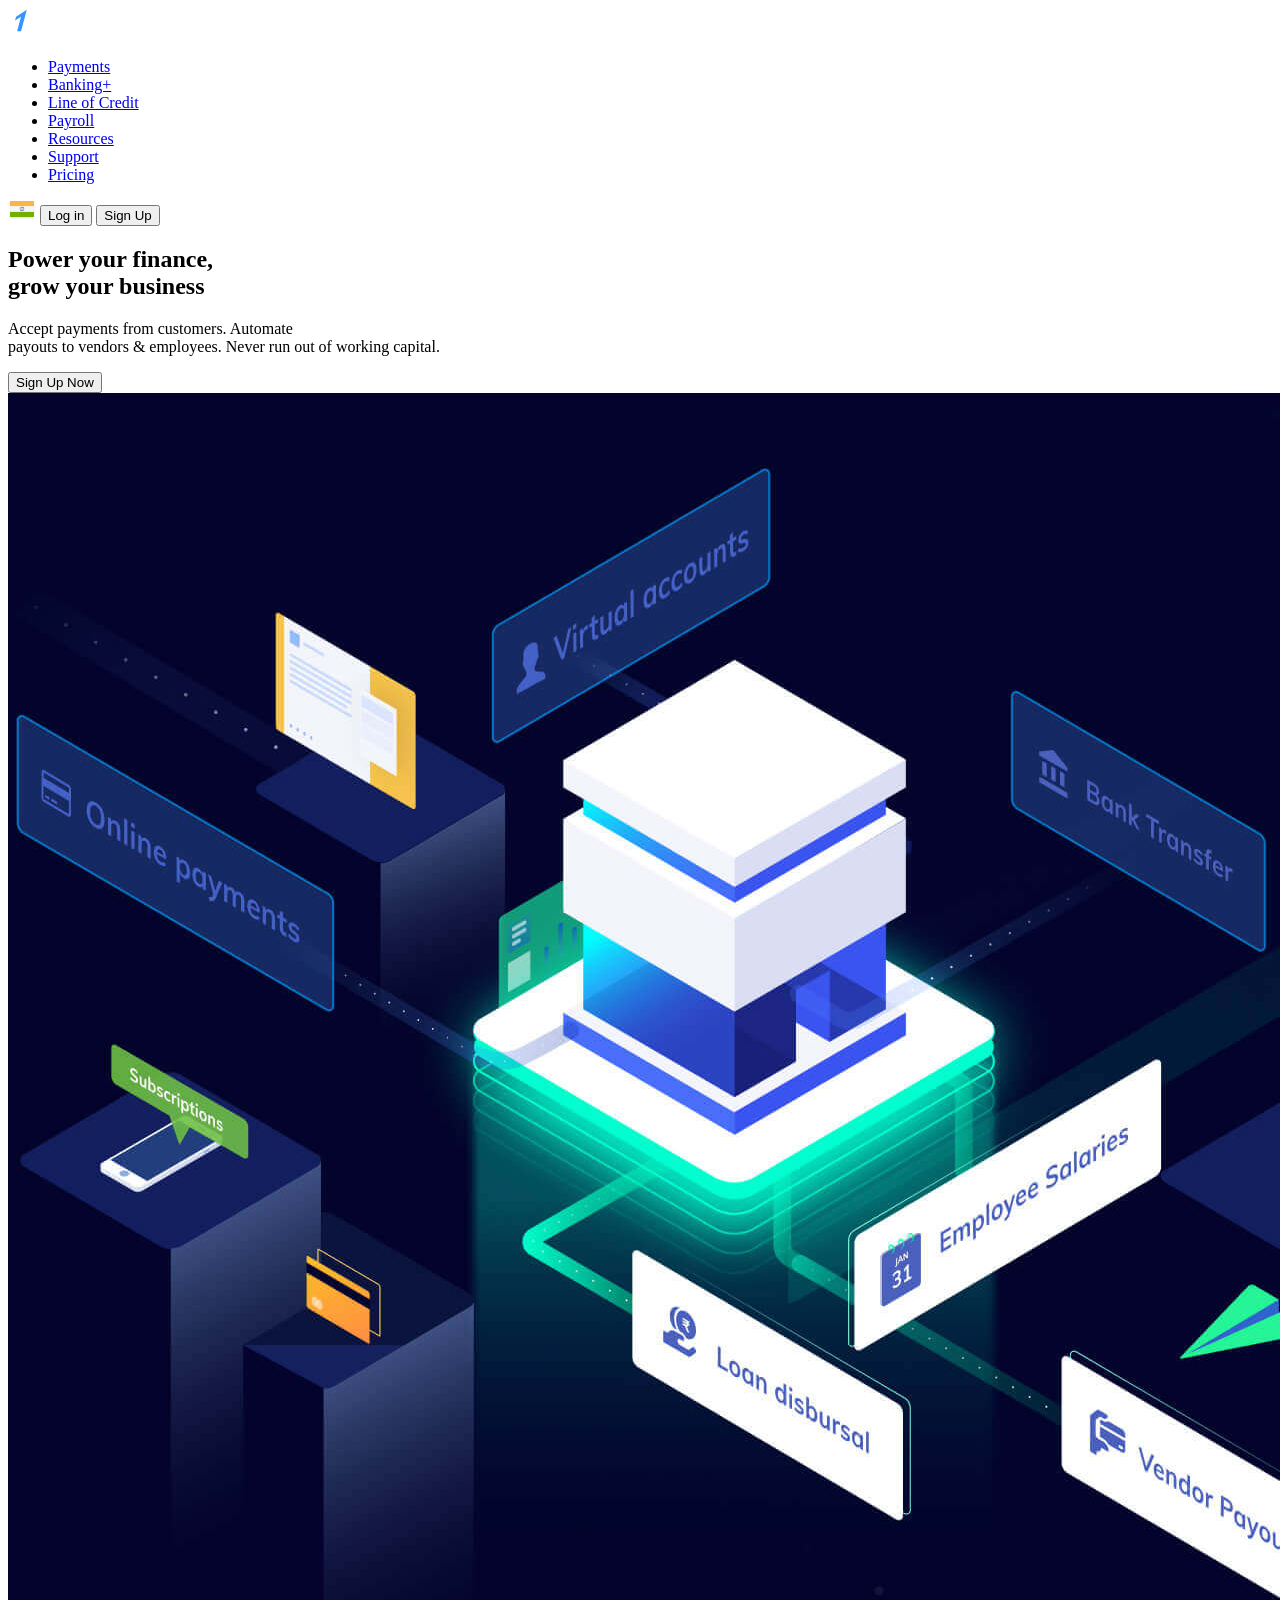
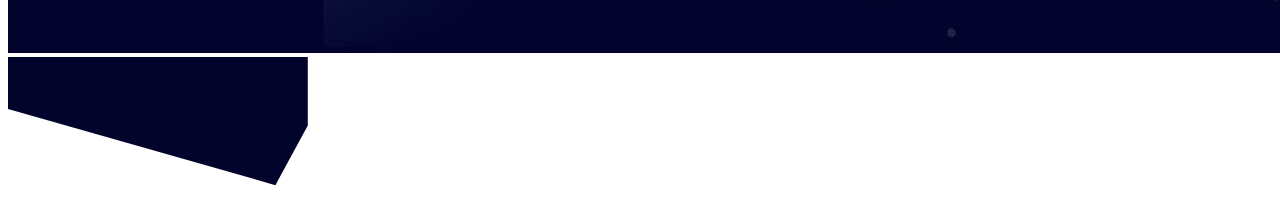
<file: razorpayclone/index.html>
<!DOCTYPE html>
<html lang="en">
<head>
    <meta charset="UTF-8">
    <meta http-equiv="X-UA-Compatible" content="IE=edge">
    <meta name="viewport" content="width=device-width, initial-scale=1.0">
    <title>Razorpay</title>
    <link rel="stylesheet" href="main.css">
</head>
<body class="overflow-x-hidden">
    <!--Navbar-->
    <nav class="bg-deepBlue">
        <div class="realtive w-[1080px] mx-auto flex items-center justify-between">
            <a href="/" class="cursor-pointer py-7 pr-7 select-none ">
                <img src="./images/logo.svg" width="125px" height="30px"/>
            </a>
            <ul class="flex space-x-6">
                <li class="text-white font-mullish py-7 hover:text-lightBlue cursor-pointer 
                 transition-all duration-200 relative group">
                    <a href="#">Payments</a>
                    <div class="bg-lightBlue absolute bottom-0 w-full h-1 hidden group-hover:block transition-all duration-200 ">

                    </div>
                </li>
                <li class="text-white font-mullish py-7 hover:text-lightBlue cursor-pointer 
                 transition-all duration-200 relative group">
                    <a href="#">Banking+</a>
                    <div class="bg-lightBlue absolute bottom-0 w-full h-1 hidden group-hover:block transition-all duration-200 ">

                    </div>
                </li>
                <li class="text-white font-mullish py-7 hover:text-lightBlue cursor-pointer 
                 transition-all duration-200 relative group">
                    <a href="#">Line of Credit</a>
                    
                </li>
                <li class="text-white font-mullish py-7 hover:text-lightBlue cursor-pointer 
                 transition-all duration-200 relative group">
                    <a href="#">Payroll</a>
                    
                </li>
                <li class="text-white font-mullish py-7 hover:text-lightBlue cursor-pointer 
                 transition-all duration-200 relative group">
                    <a href="#">Resources</a>
                    <div class="bg-lightBlue absolute bottom-0 w-full h-1 hidden group-hover:block transition-all duration-200 ">

                    </div>
                </li>
                <li class="text-white font-mullish py-7 hover:text-lightBlue cursor-pointer 
                 transition-all duration-200 relative group">
                    <a href="#">Support</a>
                    <div class="bg-lightBlue absolute bottom-0 w-full h-1 hidden group-hover:block transition-all duration-200 ">

                    </div>
                </li>
                <li class="text-white font-mullish py-7 hover:text-lightBlue cursor-pointer 
                 transition-all duration-200 relative group">
                    <a href="#">Pricing</a>
                    <div class="bg-lightBlue absolute bottom-0 w-full h-1 hidden group-hover:block transition-all duration-200 ">

                    </div>
                </li>

                

            </ul>
            <div class="flex space-x-6">
                <img src="./images/india-flag.svg" width="28px" height="20px">
                <button class="py-3 px-5 font-mullish text-white border-lightBlue border rounded text-sm font-bold">Log in</button>
                <button class="py-3 px-7 bg-white text-lightBlue300 border-white border rounded-sm text-sm font-bold
                 font-mullish transition-all duration-200 hover:text-lightBlue500">Sign Up 
                    
                    
                </button>
            </div>
        </div>

    </nav>
    <!--Hero section-->
    <section class="relative bg-deepBlue">
        <div class="w-10/12 max-w-[1080px] flex flex-row justify-between items-center mx-auto ">
            <!--left part-->
            <div class="space-y-8">
                <h1 class="font-mullish font-bold text-[40px] leading-[1.2] text-white">Power your finance,<br> 
                    grow your business</h1>
                <div class="w-6 h-1 bg-greenLight"></div>
                <p class="font-mullish text-[18px] leading-7 opacity-70 text-white">
                    Accept payments from customers. Automate <br>
                    
                    payouts to vendors & employees. Never run out 
                    of working capital.
                </p>
                <button class="bg-lightBlue text-white 
                rounded-md font-mullish font-bold 
                hover:bg-lightBlue500 transition-all duration-200 py-[14px] px-[18px]">Sign Up Now</button>
            </div>
            <!--right part-->
            <div>
                <img src="./images/hero-illustration.jpg" alt="" 
                class="w-full max-w-[680px]">
            </div>
        </div>

        <!--shape part-->
        <div class="absolute left-0 right-0 w-[103%]  ">
            <img src="./images/hero-shape.svg" alt="" class="w-full object-fill">

        </div>

    </section>
</body>
</html>
</file>
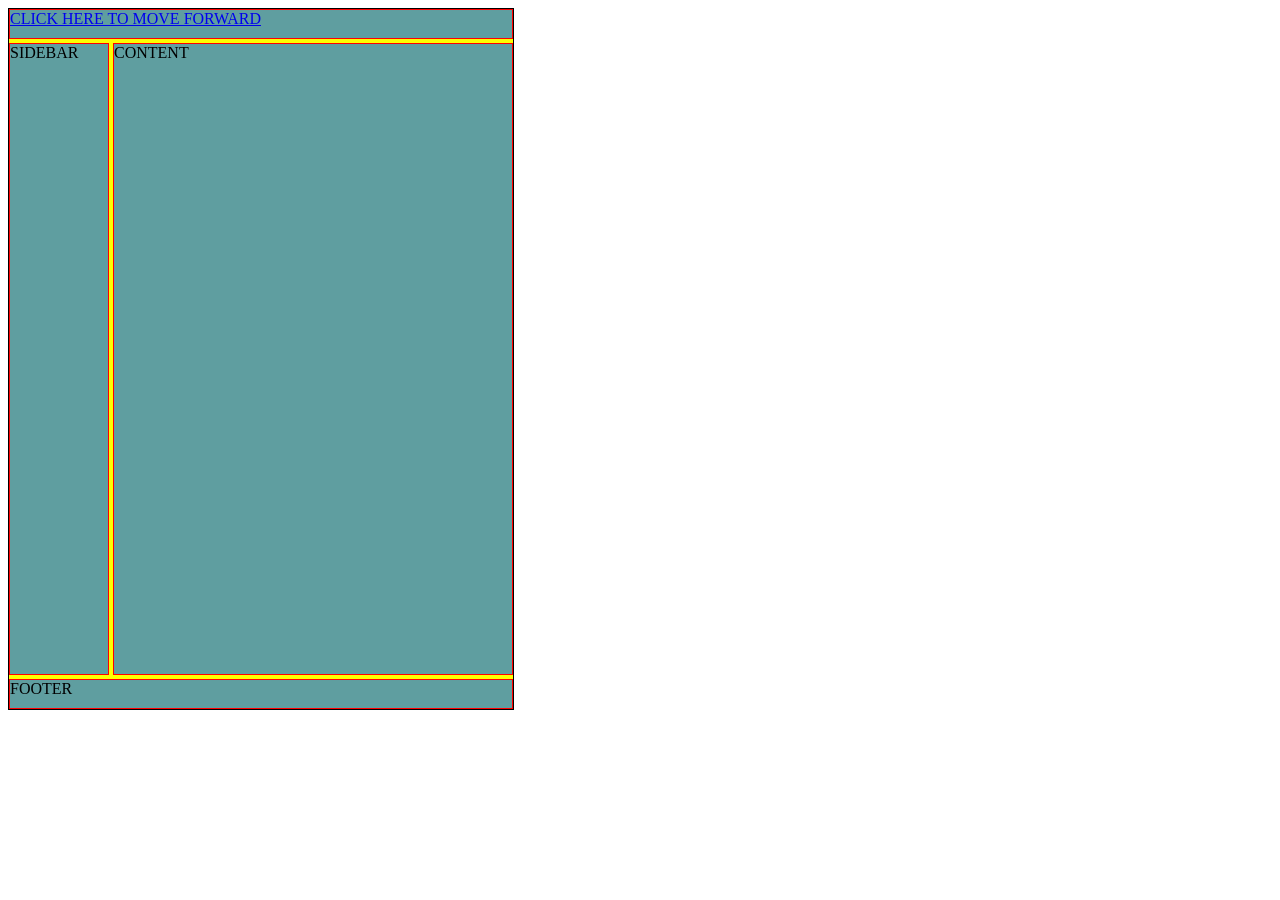
<file: animations/adgrid.html>
<!DOCTYPE html>
<html lang="en">
<head>
    <meta charset="UTF-8">
    <meta http-equiv="X-UA-Compatible" content="IE=edge">
    <meta name="viewport" content="width=device-width, initial-scale=1.0">
    <title>Adgrid</title>
    <link rel="stylesheet" href="adgrid.css">
</head>
<body>
    <div class="container">
        <div class="box" id="header">
            <a href="p.html">CLICK HERE TO MOVE FORWARD</a>
        </div>
        <div class="box" id="sidebar">SIDEBAR</div>
        <div class="box" id="content">CONTENT</div>
        <div class="box" id="footer">FOOTER</div>
    </div>
</body>
</html>
</file>
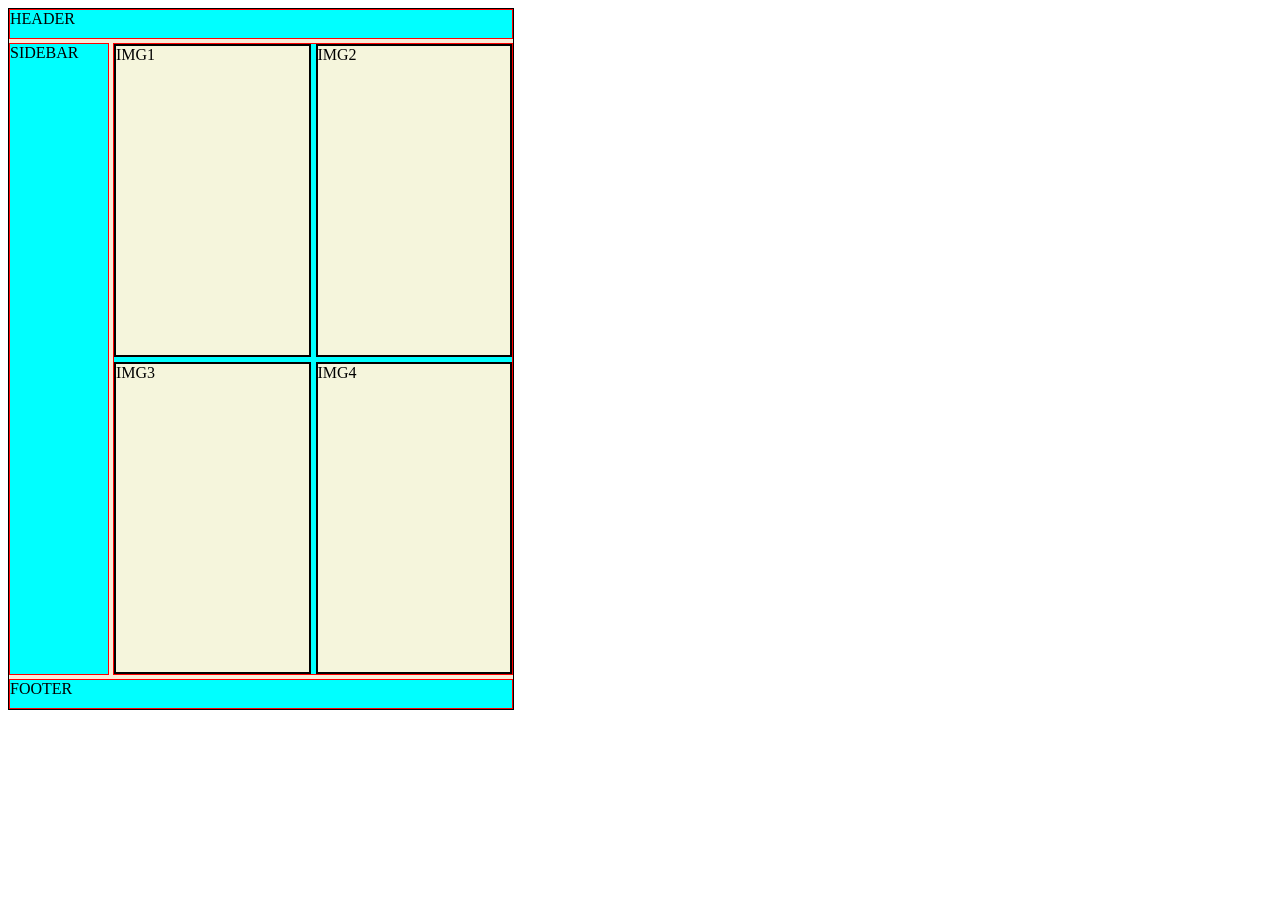
<file: animations/nestedgri.html>
<!DOCTYPE html>
<html lang="en">
<head>
    <meta charset="UTF-8">
    <meta http-equiv="X-UA-Compatible" content="IE=edge">
    <meta name="viewport" content="width=device-width, initial-scale=1.0">
    <title>Nested Grid</title>
    <link rel="stylesheet" href="nestedgri.css">

</head>
<body>
    <div class="container">
        <div class="box1" id="header">HEADER</div>
        <div class="box1" id="sidebar">SIDEBAR</div>
        <div class="box1" id="content">
            <div class="childgrid">
                <div class="element">IMG1</div>
                <div class="element">IMG2</div>
                <div class="element">IMG3</div>
                <div class="element">IMG4</div>
            </div>
        </div>
        <div class="box1" id="footer">FOOTER</div>
    </div>
</body>
</html>
</file>
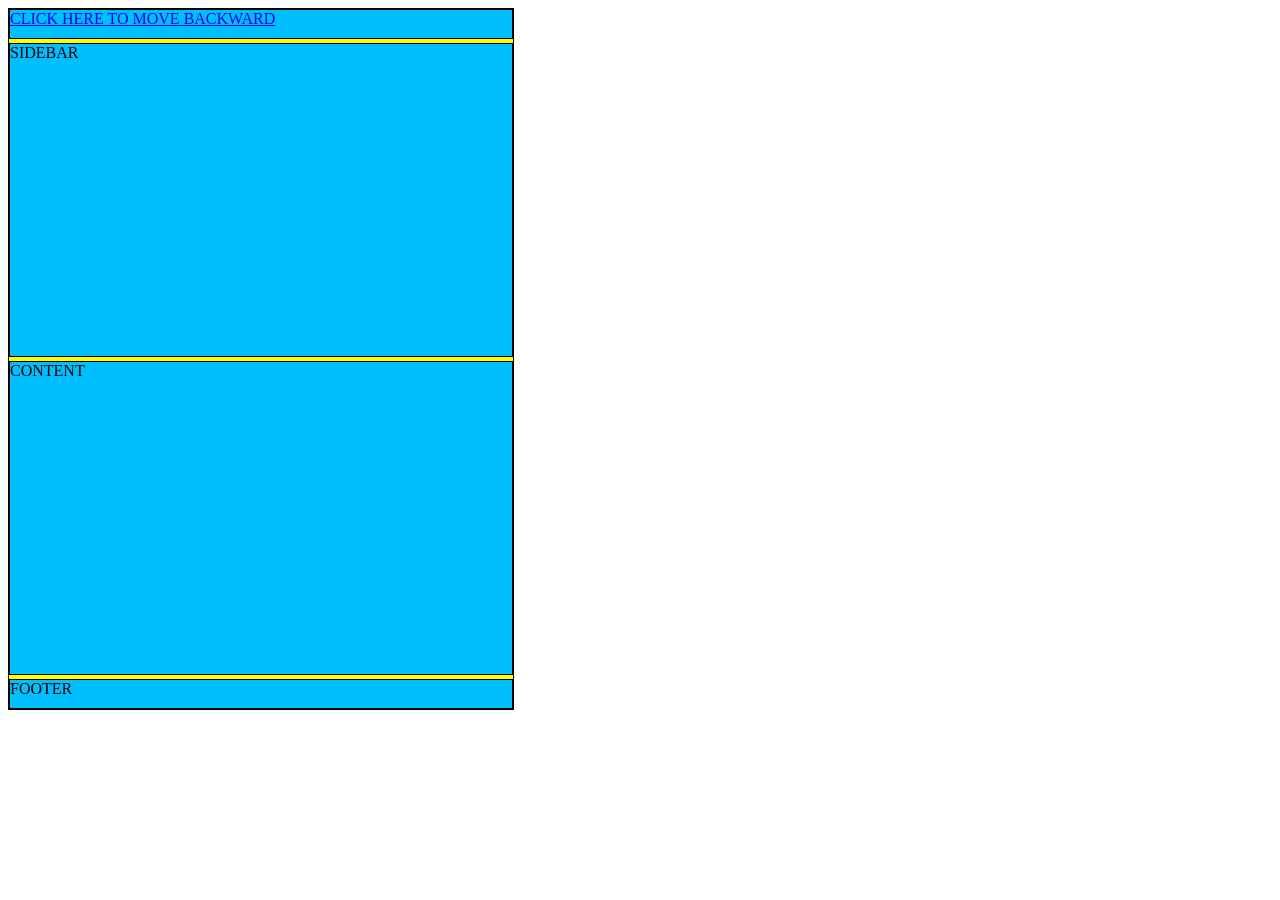
<file: animations/p.html>
<!DOCTYPE html>
<html lang="en">
<head>
    <meta charset="UTF-8">
    <meta http-equiv="X-UA-Compatible" content="IE=edge">
    <meta name="viewport" content="width=device-width, initial-scale=1.0">
    <title>Post</title>
    <link rel="stylesheet" href="p.css">
</head>
<body>
    <div class="container">
        <div class="box" id="header">
            <a href="adgrid.html">CLICK HERE TO MOVE BACKWARD</a>
        </div>
        <div class="box" id="sidebar">SIDEBAR</div>
        <div class="box" id="content">CONTENT</div>
        <div class="box" id="footer">FOOTER</div>
    </div>
</body>
</html>
</file>
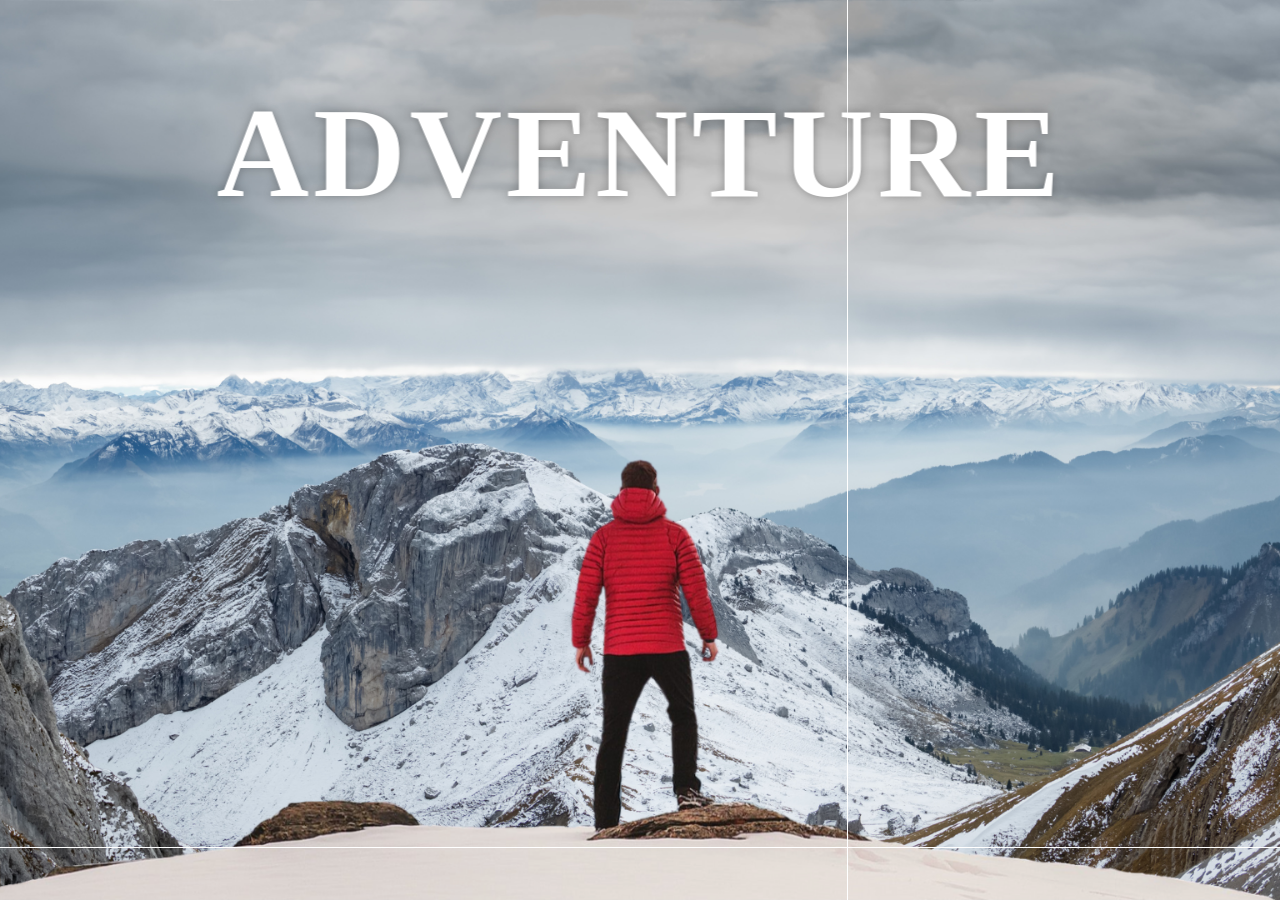
<file: Parallax effect/parallax.html>
<!DOCTYPE html>
<html lang="en">
<head>
    <meta charset="UTF-8">
    <meta http-equiv="X-UA-Compatible" content="IE=edge">
    <meta name="viewport" content="width=device-width, initial-scale=1.0">
    <title>Parallax effect</title>
    <link rel="stylesheet" href="paralla.css">
    <link rel="icon" type="image/x-icon" href="favparalla.png">

</head>
<body>
    <div id="wrapper">
        <div class="container">
            <img src="background.png" class="background">
            <img src="foreground.png" class="foreground">
            <h1>ADVENTURE</h1>
        </div>
    

    <div id="section">
        <h2 class="secheading">Adventure Time</h2>
        <p class="text">
            Lorem ipsum dolor sit amet consectetur adipisicing elit. Sunt enim eaque ipsam eius culpa minima ratione deserunt ipsum perspiciatis laboriosam numquam quasi earum ex accusamus, magni itaque fugit, id eos?
            <br><br>
            Accusantium sunt labore molestiae amet ratione incidunt odio hic officia. Non necessitatibus temporibus rerum corporis, ut eaque at reiciendis unde vero iusto quaerat eius officiis impedit maiores earum ducimus inventore?
        </p>
        <div class="bg bg1">
            <h2 class="desc">BIKING</h2>
        </div>
        <p class="text">
            Lorem ipsum dolor sit amet consectetur adipisicing elit. Sunt enim eaque ipsam eius culpa minima ratione deserunt ipsum perspiciatis laboriosam numquam quasi earum ex accusamus, magni itaque fugit, id eos?
            <br><br>
            Accusantium sunt labore molestiae amet ratione incidunt odio hic officia. Non necessitatibus temporibus rerum corporis, ut eaque at reiciendis unde vero iusto quaerat eius officiis impedit maiores earum ducimus inventore?
        </p>

        <div class="bg bg2">
            <h2 class="desc">PARA GLIDING</h2>
        </div>
        <p class="text">
            Lorem ipsum dolor sit amet consectetur adipisicing elit. Sunt enim eaque ipsam eius culpa minima ratione deserunt ipsum perspiciatis laboriosam numquam quasi earum ex accusamus, magni itaque fugit, id eos?
            <br><br>
            Accusantium sunt labore molestiae amet ratione incidunt odio hic officia. Non necessitatibus temporibus rerum corporis, ut eaque at reiciendis unde vero iusto quaerat eius officiis impedit maiores earum ducimus inventore?
        </p>

        <div class="bg bg3">
            <h2 class="desc">SURFING</h2>
        </div>
        <p class="text">
            Lorem ipsum dolor sit amet consectetur adipisicing elit. Sunt enim eaque ipsam eius culpa minima ratione deserunt ipsum perspiciatis laboriosam numquam quasi earum ex accusamus, magni itaque fugit, id eos?
            <br><br>
            Accusantium sunt labore molestiae amet ratione incidunt odio hic officia. Non necessitatibus temporibus rerum corporis, ut eaque at reiciendis unde vero iusto quaerat eius officiis impedit maiores earum ducimus inventore?
        </p>

    </div>
    </div>
</body>
</html>
</file>
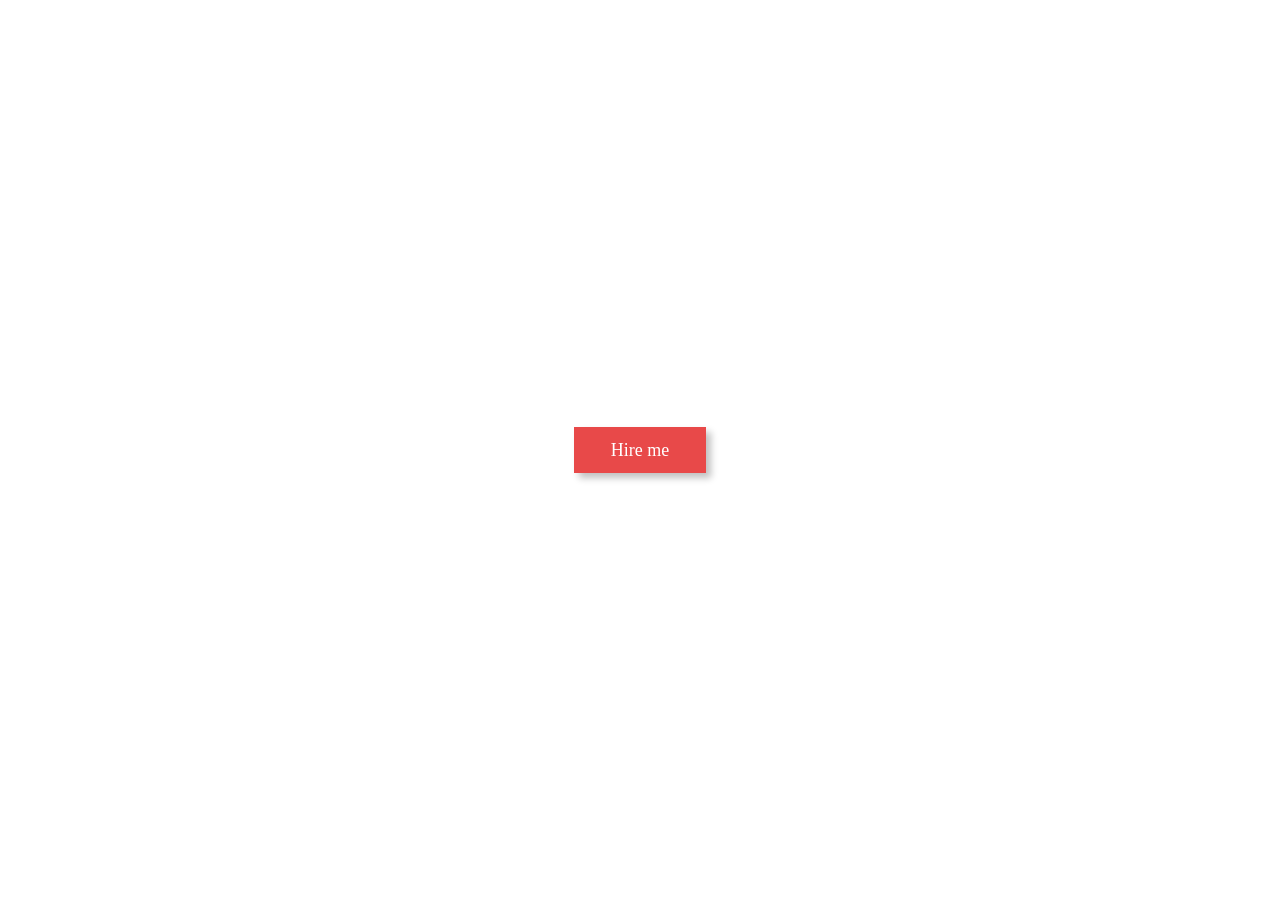
<file: transitionbutton/button.html>
<!DOCTYPE html>
<html lang="en">
<head>
    <meta charset="UTF-8">
    <meta http-equiv="X-UA-Compatible" content="IE=edge">
    <meta name="viewport" content="width=device-width, initial-scale=1.0">
    <title>Button</title>
    <link rel="stylesheet" href="button.css">
</head>
<body>
    <div id="wrapper">
        <div class="btn-pink">Hire me</div>
    </div>
</body>
</html>
</file>
<file: animations/adgrid.css>
.container{
    border:1px solid black;
    height:700px;
    width:504px;
    background-color: yellow;
    grid-template-rows: 30px 1fr 30px;
    grid-template-columns: 100px 400px;
    display:grid;

    grid-gap:4px;
    grid-template-areas: 
    "hd hd"
    "side main"
    "ft ft";

}

.box{
    border: 1px solid red;
    background-color: cadetblue;
}

#header{
    grid-area: hd;
}

#footer{
    grid-area:ft;
}
</file>
<file: animations/nestedgri.css>
.container{
    border: 1px solid black;
    background-color: antiquewhite;
    height:700px;
    width:504px;
    grid-template-rows: 30px 1fr 30px;
    grid-template-columns: 100px 400px;
    display:grid;

    grid-gap:4px;
    grid-template-areas: 
    "hd hd"
    "side main"
    "ft ft";
}
.box1{
    border: 1px solid red;
    background-color: aqua;
}
#header{
    grid-area: hd;
}

#footer{
    grid-area: ft;

}
#sidebar{
    grid-area: side;
}
#content{
    grid-area: main;
}

.childgrid{
    height:100%;
    width:100%;
    display:grid;

    grid-template-columns: 1fr 1fr;
    grid-template-rows: repeat(2,1fr);

    grid-gap:5px;
}

.element{
    background-color: beige;
    border:2px solid black;

}
</file>
<file: animations/p.css>
.container{
    border:1px solid black;
    background-color: yellow;
    height:700px;
    width:504px;
    display:grid;
    grid-template-rows: 30px 1fr 1fr 30px;
    grid-template-columns: 1fr;
    grid-gap: 4px;
    grid-template-areas: 
    "hd"
    "side"
    "main"
    "ft";
}

.box{
    background-color: deepskyblue;
    border: 1px solid black;
}

#header{
    grid-area: hd;
}

#footer{
    grid-area: ft;
}

#sidebar{
    grid-area: side;
}

#content{
    grid-area: main;
}
</file>
<file: Parallax effect/paralla.css>
*{
    margin: 0;
    padding: 0;
    box-sizing: border-box;
}

#wrapper{
    height: 100vh;
    overflow-y:auto;
    overflow-x:hidden;
    perspective: 10px;
}

.container{
    position: relative;
    height: 100%;
    display: flex;
    justify-content: center;
    align-items: center;
    transform-style: preserve-3d;
    z-index: -1;
}

.background{
    transform: translateZ(-40px) scale(5);
}

.foreground{
    transform: translateZ(-20px) scale(3);
}

h1{
    position: absolute;
    top: 5rem;
    left: 50%;
    transform: translateX(-50%);
    font-size: 8rem;
    text-shadow: 0 0 10px  rgba(0,0,0,0.3);
    color: white;
    letter-spacing: 4px;

}


.background, .foreground{
    position: absolute;
    height: 100%;
    width: 100%;
    object-fit: cover;
    z-index: -1;
}


.secheading{
    font-size: 5rem;
    padding: 0 10rem;

}

.text{
    font-size: 1.5rem;
    padding: 0 10rem;
    margin: 5rem 0;

}

#section{
    background-color: rgb(45,45,45);
    padding:5rem 0;
    color:white;
}


.text{
    font-size: 1.15rem;
    padding: 0 10 rem;
    margin: 5rem 0;

}

.bg{
    position: relative;
    width: 100%;
    background-attachment: fixed;
    height: 500px;
    background-position: center;
    background-size: cover;
    

}

.desc{
    position: absolute;
    font-size:3.5rem;
    font-weight: 600;
    color:black;
    transform: translateX(-50%) ;
    padding: 0.5rem 2.5rem;
    top:50%;
    left: 50%;
    background-color: white;
}

.bg1{
    background-image: url(sport-1.jpg);
}

.bg2{
    background-image: url(sport-2.jpg);
}

.bg3{
    background-image: url(sport-3.jpg);
}
</file>
<file: transitionbutton/button.css>
*{
    margin: 0;
    box-sizing: border-box;
    padding:0;

}

#wrapper{
    height: 100vh;
    width: 100vw;
    display: flex;
    justify-content: center;
    align-items: center;

}

.btn-pink{
    background-color: #e84949;
    color:white;
    padding: 0.8rem 2.3rem;
    box-shadow: 5px 5px 7px 0px #0000003f;
    font-size: 18px;
    position: relative;
    z-index: 1;
    cursor: pointer;
    

}

.btn-pink::before{
    content:"";
    background-color: #1f1f1f;
    position: absolute;
    top:0;
    left: 0;
    bottom:0;
    right: 0;
    transform: scaleX(0);
    transform-origin: left;
    transition: all 1s;
    z-index: -1;
    

}

.btn-pink:hover::before{
    transform: scaleX(1);
   

}
</file>
<file: razorpayclone/main.css>
@tailwind base;
@tailwind components;
@tailwind utilities;
</file>
